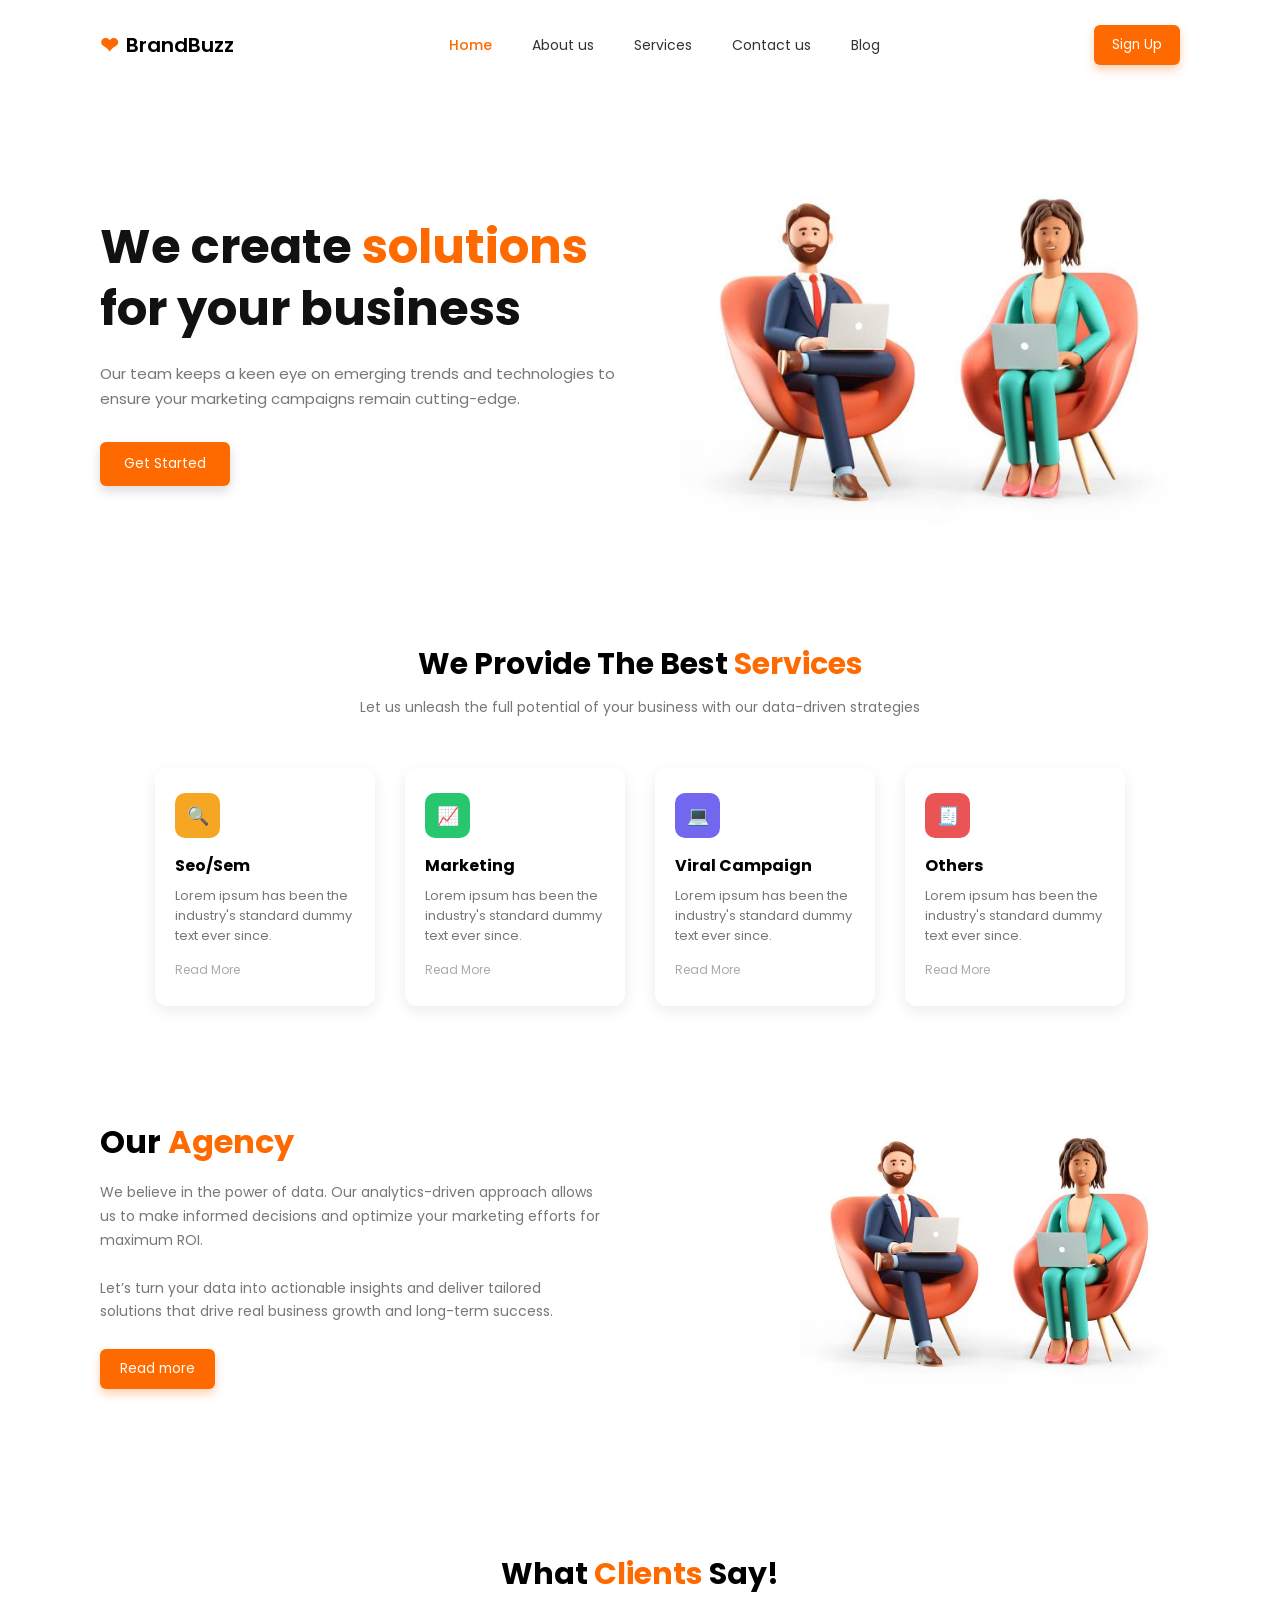
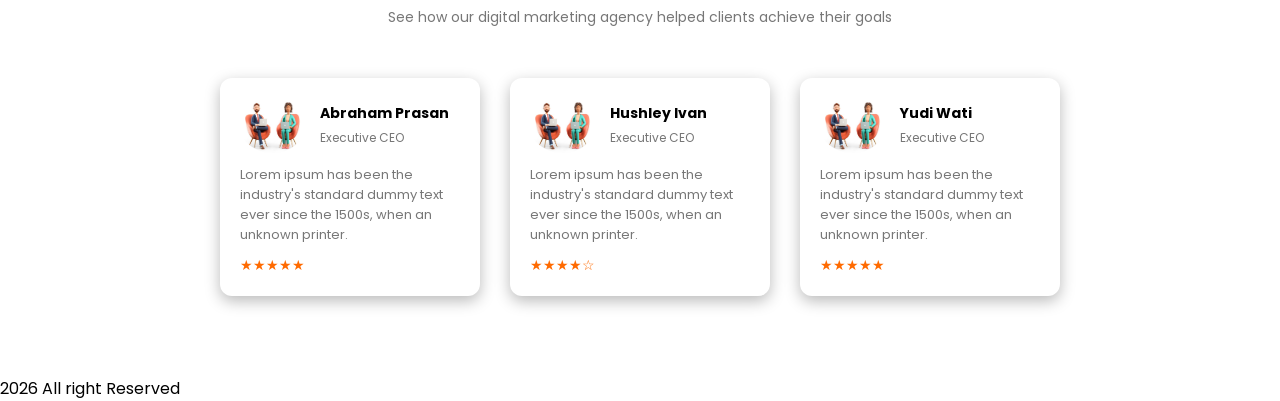
<file: index.html>
<!DOCTYPE html>
<html lang="en">
<head>
<meta charset="UTF-8">
<meta name="viewport" content="width=device-width, initial-scale=1.0">
<title>BrandBuzz</title>
<link rel="stylesheet" href="style.css">

<link href="https://fonts.googleapis.com/css2?family=Poppins:wght@300;400;500;600;700&display=swap" rel="stylesheet">


</head>

<body>

<!-- NAVBAR -->
<nav>

<div class="logo">
<span>❤</span> BrandBuzz
</div>

<div class="nav-links">
<a href="#" class="active">Home</a>
<a href="#">About us</a>
<a href="#">Services</a>
<a href="#">Contact us</a>
<a href="#">Blog</a>
</div>

<button class="signup-btn">Sign Up</button>

</nav>

<!-- HERO -->
<section class="hero">

<div class="hero-text">

<h1>
We create <span class="highlight">solutions</span> for your business
</h1>

<p>
Our team keeps a keen eye on emerging trends and technologies
to ensure your marketing campaigns remain cutting-edge.
</p>

<button class="hero-btn">Get Started</button>

</div>

<div class="hero-image">

<!-- Replace with your image -->
<img src="illustrator.jpg" alt="Illustration">

</div>

</section>
<!-- SERVICES SECTION -->
<section class="services">

    <h2>We Provide The Best <span>Services</span></h2>

    <p>
        Let us unleash the full potential of your business
        with our data-driven strategies
    </p>

    <div class="service-cards">

        <div class="service-card">
            <div class="icon yellow">🔍</div>
            <h3>Seo/Sem</h3>
            <p>Lorem ipsum has been the industry's standard dummy text ever since.</p>
            <a href="#">Read More</a>
        </div>

        <div class="service-card">
            <div class="icon green">📈</div>
            <h3>Marketing</h3>
            <p>Lorem ipsum has been the industry's standard dummy text ever since.</p>
            <a href="#">Read More</a>
        </div>

        <div class="service-card">
            <div class="icon purple">💻</div>
            <h3>Viral Campaign</h3>
            <p>Lorem ipsum has been the industry's standard dummy text ever since.</p>
            <a href="#">Read More</a>
        </div>

        <div class="service-card">
            <div class="icon red">🧾</div>
            <h3>Others</h3>
            <p>Lorem ipsum has been the industry's standard dummy text ever since.</p>
            <a href="#">Read More</a>
        </div>

    </div>

</section>
<!-- AGENCY SECTION -->
<section class="agency">

    <div class="agency-text">

        <h2>Our <span>Agency</span></h2>

        <p>
            We believe in the power of data. Our analytics-driven approach
            allows us to make informed decisions and optimize your marketing
            efforts for maximum ROI.

            <br><br>

            Let’s turn your data into actionable insights and deliver
            tailored solutions that drive real business growth and
            long-term success.
        </p>

        <button class="agency-btn">Read more</button>

    </div>

    <div class="agency-image">
        <img src="illustrator.jpg" alt="Agency Illustration">
    </div>

</section>
<!-- TESTIMONIALS -->
<section class="testimonials">

    <h2>What <span>Clients</span> Say!</h2>

    <p>
        See how our digital marketing agency helped
        clients achieve their goals
    </p>

    <div class="testimonial-cards">

        <!-- CARD 1 -->
        <div class="testimonial-card">
            <div class="client">
                <img src="illustrator.jpg" alt="">
                <div class="client-info">
                    <h4>Abraham Prasan</h4>
                    <span>Executive CEO</span>
                </div>
            </div>

            <p>
                Lorem ipsum has been the industry's standard dummy text
                ever since the 1500s, when an unknown printer.
            </p>

            <div class="stars">★★★★★</div>
        </div>

        <!-- CARD 2 -->
        <div class="testimonial-card">
            <div class="client">
                <img src="illustrator.jpg" alt="">
                <div class="client-info">
                    <h4>Hushley Ivan</h4>
                    <span>Executive CEO</span>
                </div>
            </div>

            <p>
                Lorem ipsum has been the industry's standard dummy text
                ever since the 1500s, when an unknown printer.
            </p>

            <div class="stars">★★★★☆</div>
        </div>

        <!-- CARD 3 -->
        <div class="testimonial-card">
            <div class="client">
                <img src="illustrator.jpg" alt="">
                <div class="client-info">
                    <h4>Yudi Wati</h4>
                    <span>Executive CEO</span>
                </div>
            </div>

            <p>
                Lorem ipsum has been the industry's standard dummy text
                ever since the 1500s, when an unknown printer.
            </p>

            <div class="stars">★★★★★</div>
        </div>

    </div>

</section>
<p class="footer">2026 All right Reserved</p>
</body>
</html>
</file>
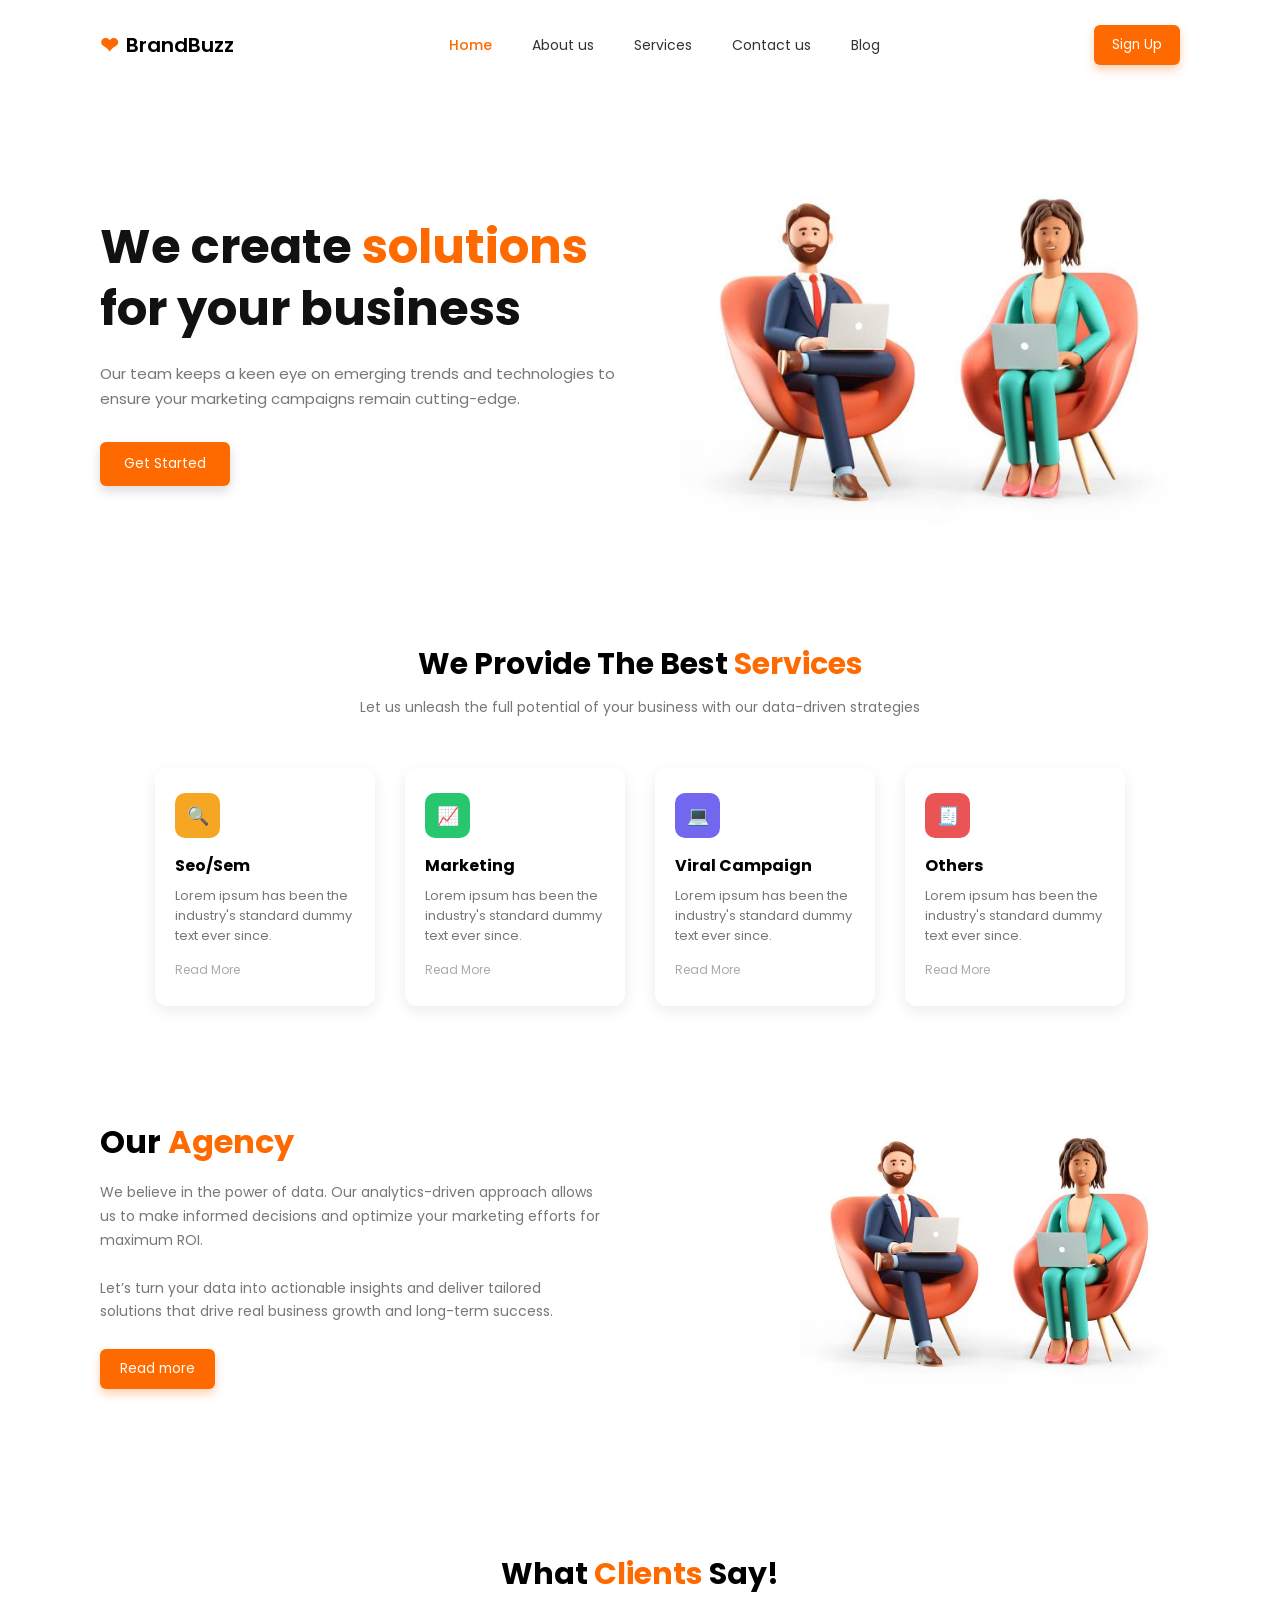
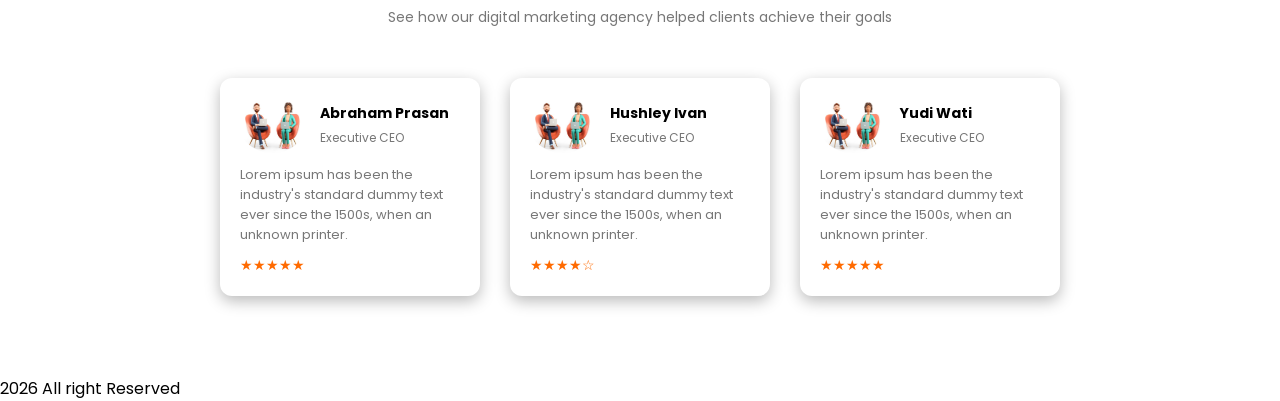
<file: reference.html>
<!DOCTYPE html>
<html lang="en">
<head>
<meta charset="UTF-8">
<meta name="viewport" content="width=device-width, initial-scale=1.0">
<title>BrandBuzz</title>
<link rel="stylesheet" href="style.css">

<link href="https://fonts.googleapis.com/css2?family=Poppins:wght@300;400;500;600;700&display=swap" rel="stylesheet">


</head>

<body>

<!-- NAVBAR -->
<nav>

<div class="logo">
<span>❤</span> BrandBuzz
</div>

<div class="nav-links">
<a href="#" class="active">Home</a>
<a href="#">About us</a>
<a href="#">Services</a>
<a href="#">Contact us</a>
<a href="#">Blog</a>
</div>

<button class="signup-btn">Sign Up</button>

</nav>

<!-- HERO -->
<section class="hero">

<div class="hero-text">

<h1>
We create <span class="highlight">solutions</span> for your business
</h1>

<p>
Our team keeps a keen eye on emerging trends and technologies
to ensure your marketing campaigns remain cutting-edge.
</p>

<button class="hero-btn">Get Started</button>

</div>

<div class="hero-image">

<!-- Replace with your image -->
<img src="illustrator.jpg" alt="Illustration">

</div>

</section>
<!-- SERVICES SECTION -->
<section class="services">

    <h2>We Provide The Best <span>Services</span></h2>

    <p>
        Let us unleash the full potential of your business
        with our data-driven strategies
    </p>

    <div class="service-cards">

        <div class="service-card">
            <div class="icon yellow">🔍</div>
            <h3>Seo/Sem</h3>
            <p>Lorem ipsum has been the industry's standard dummy text ever since.</p>
            <a href="#">Read More</a>
        </div>

        <div class="service-card">
            <div class="icon green">📈</div>
            <h3>Marketing</h3>
            <p>Lorem ipsum has been the industry's standard dummy text ever since.</p>
            <a href="#">Read More</a>
        </div>

        <div class="service-card">
            <div class="icon purple">💻</div>
            <h3>Viral Campaign</h3>
            <p>Lorem ipsum has been the industry's standard dummy text ever since.</p>
            <a href="#">Read More</a>
        </div>

        <div class="service-card">
            <div class="icon red">🧾</div>
            <h3>Others</h3>
            <p>Lorem ipsum has been the industry's standard dummy text ever since.</p>
            <a href="#">Read More</a>
        </div>

    </div>

</section>
<!-- AGENCY SECTION -->
<section class="agency">

    <div class="agency-text">

        <h2>Our <span>Agency</span></h2>

        <p>
            We believe in the power of data. Our analytics-driven approach
            allows us to make informed decisions and optimize your marketing
            efforts for maximum ROI.

            <br><br>

            Let’s turn your data into actionable insights and deliver
            tailored solutions that drive real business growth and
            long-term success.
        </p>

        <button class="agency-btn">Read more</button>

    </div>

    <div class="agency-image">
        <img src="illustrator.jpg" alt="Agency Illustration">
    </div>

</section>
<!-- TESTIMONIALS -->
<section class="testimonials">

    <h2>What <span>Clients</span> Say!</h2>

    <p>
        See how our digital marketing agency helped
        clients achieve their goals
    </p>

    <div class="testimonial-cards">

        <!-- CARD 1 -->
        <div class="testimonial-card">
            <div class="client">
                <img src="illustrator.jpg" alt="">
                <div class="client-info">
                    <h4>Abraham Prasan</h4>
                    <span>Executive CEO</span>
                </div>
            </div>

            <p>
                Lorem ipsum has been the industry's standard dummy text
                ever since the 1500s, when an unknown printer.
            </p>

            <div class="stars">★★★★★</div>
        </div>

        <!-- CARD 2 -->
        <div class="testimonial-card">
            <div class="client">
                <img src="illustrator.jpg" alt="">
                <div class="client-info">
                    <h4>Hushley Ivan</h4>
                    <span>Executive CEO</span>
                </div>
            </div>

            <p>
                Lorem ipsum has been the industry's standard dummy text
                ever since the 1500s, when an unknown printer.
            </p>

            <div class="stars">★★★★☆</div>
        </div>

        <!-- CARD 3 -->
        <div class="testimonial-card">
            <div class="client">
                <img src="illustrator.jpg" alt="">
                <div class="client-info">
                    <h4>Yudi Wati</h4>
                    <span>Executive CEO</span>
                </div>
            </div>

            <p>
                Lorem ipsum has been the industry's standard dummy text
                ever since the 1500s, when an unknown printer.
            </p>

            <div class="stars">★★★★★</div>
        </div>

    </div>

</section>
<p>2026 All right Reserved</p>
</body>
</html>
</file>
<file: style.css>
*{
margin:0;
padding:0;
box-sizing:border-box;
font-family:'Poppins', sans-serif;
}

body{
background:white;
}

/* NAVBAR */
nav{
display:flex;
justify-content:space-between;
align-items:center;
padding:25px 100px;
}

.logo{
font-weight:600;
font-size:20px;
display:flex;
align-items:center;
gap:8px;
}

.logo span{
color:#ff6a00;
font-size:22px;
}

.nav-links{
display:flex;
gap:40px;
}

.nav-links a{
text-decoration:none;
color:#333;
font-size:14px;
}

.nav-links a.active{
color:#ff6a00;
font-weight:500;
}

.signup-btn{
background:#ff6a00;
color:white;
border:none;
padding:10px 18px;
border-radius:6px;
cursor:pointer;
box-shadow:0 5px 10px rgba(255,106,0,0.3);
}

/* HERO */
.hero{
display:flex;
align-items:center;
justify-content:space-between;
padding:80px 100px;
}

/* TEXT */
.hero-text{
max-width:520px;
}

.hero-text h1{
font-size:48px;
line-height:1.3;
color:#111;
}

.hero-text .highlight{
color:#ff6a00;
}

.hero-text p{
margin-top:20px;
color:#777;
font-size:15px;
line-height:1.7;
}

.hero-btn{
margin-top:30px;
background:#ff6a00;
color:white;
border:none;
padding:12px 24px;
border-radius:6px;
cursor:pointer;
box-shadow:0 5px 12px rgba(0,0,0,0.15);
}

/* IMAGE */
.hero-image img{
width:500px;
}

/* DECORATION DOTS */
.dots{
position:absolute;
left:40px;
top:150px;
}

.dot{
width:10px;
height:10px;
background:#ff6a00;
border-radius:50%;
margin:10px 0;
opacity:0.4;
}
/* SERVICES SECTION */
.services{
    background:white;
    padding:30px 50px;
    text-align:center;
}

.services h2{
    font-size:30px;
    margin-bottom:10px;
}

.services h2 span{
    color:#ff6a00;
}

.services p{
    color:#777;
    font-size:14px;
    margin-bottom:50px;
}

/* CARDS */
.service-cards{
    display:flex;
    justify-content:center;
    gap:30px;
    flex-wrap:wrap;
}

.service-card{
    background:white;
    width:220px;
    padding:25px 20px;
    border-radius:12px;
    box-shadow:0 5px 15px rgba(0,0,0,0.08);
    text-align:left;
    transition:0.3s;
}

.service-card:hover{
    transform:translateY(-8px);
}

/* ICON */
.icon{
    width:45px;
    height:45px;
    border-radius:10px;
    display:flex;
    align-items:center;
    justify-content:center;
    color:white;
    font-size:18px;
    margin-bottom:15px;
}

.yellow{ background:#f5a623; }
.green{ background:#28c76f; }
.purple{ background:#7367f0; }
.red{ background:#ea5455; }

.service-card h3{
    font-size:16px;
    margin-bottom:8px;
}

.service-card p{
    font-size:13px;
    color:#777;
    margin-bottom:10px;
}

.service-card a{
    font-size:12px;
    color:#aaa;
    text-decoration:none;
}

/* AGENCY SECTION */
.agency{
    background:white;
    padding:80px 100px;
    display:flex;
    align-items:center;
    justify-content:space-between;
    gap:60px;
}

/* TEXT */
.agency-text{
    max-width:500px;
}

.agency-text h2{
    font-size:32px;
    margin-bottom:15px;
}

.agency-text h2 span{
    color:#ff6a00;
}

.agency-text p{
    color:#777;
    font-size:14px;
    line-height:1.7;
    margin-bottom:25px;
}

.agency-btn{
    background:#ff6a00;
    color:white;
    border:none;
    padding:10px 20px;
    border-radius:6px;
    cursor:pointer;
    box-shadow:0 5px 10px rgba(255,106,0,0.3);
}

/* IMAGE */
.agency-image img{
    width:380px;
}
/* TESTIMONIALS */
.testimonials{
    background:white;
    padding:80px 100px;
    text-align:center;
}

.testimonials h2{
    font-size:30px;
    margin-bottom:10px;
}

.testimonials h2 span{
    color:#ff6a00;
}

.testimonials p{
    color:#777;
    font-size:14px;
    margin-bottom:50px;
}

/* CARDS */
.testimonial-cards{
    display:flex;
    justify-content:center;
    gap:30px;
    flex-wrap:wrap;
}

.testimonial-card{
    background:white;
    width:260px;
    padding:20px;
    border-radius:12px;
    box-shadow:0 5px 15px rgba(0, 0, 0, 0.274);
    text-align:left;
    transition:0.3s;
}

.testimonial-card:hover{
    transform:translateY(-6px);
}

/* TOP (IMAGE + NAME) */
.client{
    display:flex;
    align-items:center;
    gap:15px;
    margin-bottom:12px;
}

.client img{
    width:65px;
    height:55px;
    border-radius:50%;
}

.client-info h4{
    font-size:14px;
}

.client-info span{
    font-size:12px;
    color:#777;
}

/* TEXT */
.testimonial-card p{
    font-size:13px;
    color:#777;
    margin:10px 0;
}

/* STARS */
.stars{
    color:#ff6a00;
    font-size:14px;
}
.footer p{
    text-align:center;
    font-size:12px;
}

/* RESPONSIVE */
@media(max-width:768px){
    .testimonials{
        padding:60px 20px;
    }
}

/* RESPONSIVE */
@media(max-width:900px){

.agency{
    flex-direction:column;
    text-align:center;
}

.agency-image img{
    width:280px;
}

}

/* RESPONSIVE */
@media(max-width:768px){
    .services{
        padding:60px 20px;
    }
    
    .footer p{
    text-align:center;
    font-size:12px;
}
}

/* RESPONSIVE */
@media(max-width:900px){

.hero{
flex-direction:column;
text-align:center;
gap:40px;
}

.hero-text h1{
font-size:36px;
}

nav{
padding:20px 40px;
}

.hero{
padding:60px 40px;
}

.hero-image img{
width:400px;
}

.nav-links{
display:none;
}

.footer p{
    text-align:center;
    font-size:12px;
}

}
</file>
